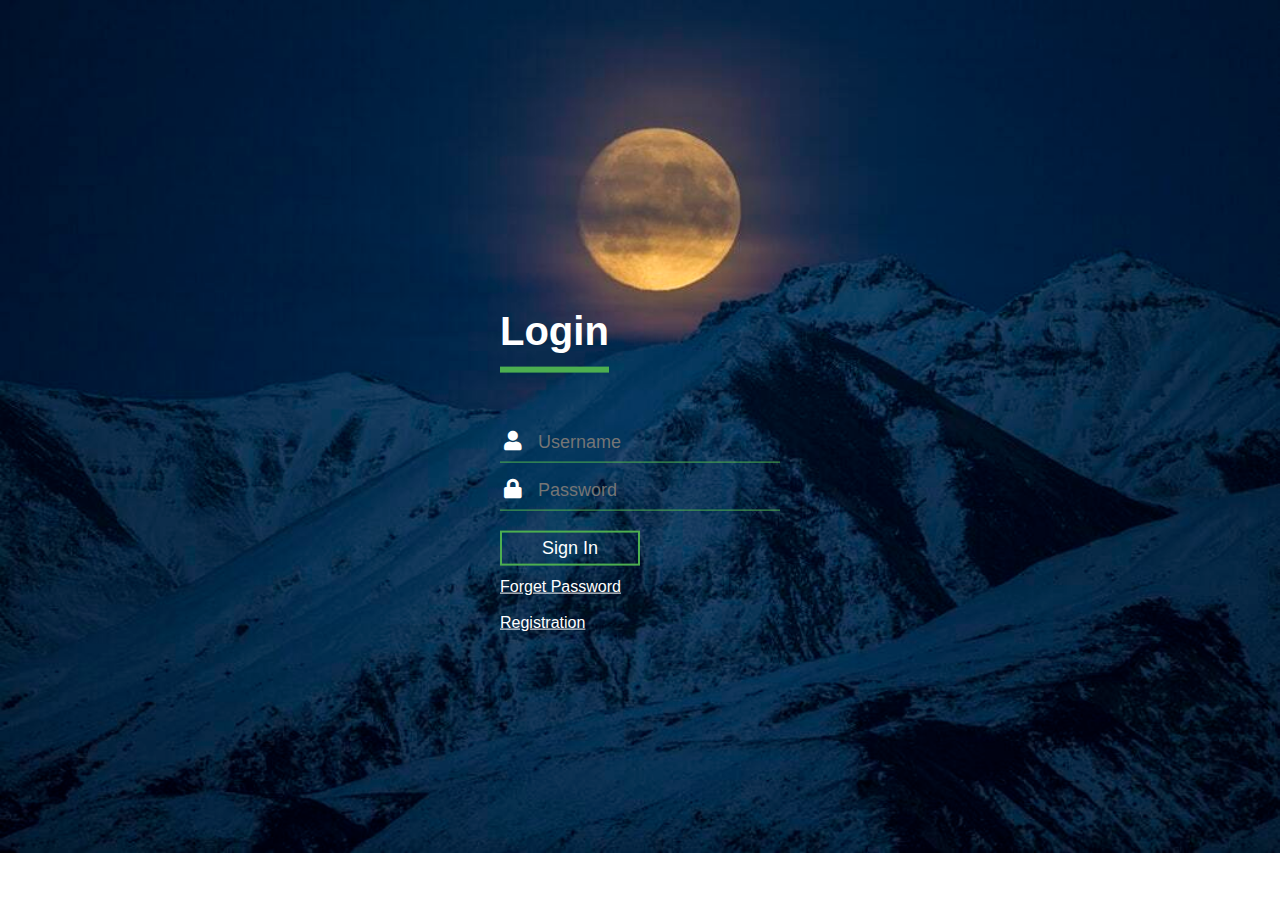
<file: index.html>
<!DOCTYPE html>
<html lang="en" dir="ltr">
  <head>
    <meta charset="utf-8">
    <meta name="viewport" content="width=device-width, initial-scale=1">
    <title>Login page</title>
    <link rel="stylesheet" href="style.css">
    
    <script src="https://ajax.googleapis.com/ajax/libs/jquery/3.5.1/jquery.min.js"></script>
  </head>
  <body>
<div class="login-box">
  <h1>Login</h1>
  <div class="textbox">
    <i class="fas fa-user"></i>
    <input  id="user" type="text" placeholder="Username">
  </div>

  <div class="textbox">
    <i class="fas fa-lock"></i>
    <input id="pass" type="password" placeholder="Password">
  </div>

  <button  id="btn1" >Sign In</button>
  <br>
   <a href="mailto:rbk@gmail.com" class="pass">Forget Password</a>
   <br><br>
      <!-- Forget Password -->
      <a href="registration.html" class="registration">Registration</a>
  </div>
  <script type="text/javascript" src="script.js"></script>
  </body>
</html>
</file>
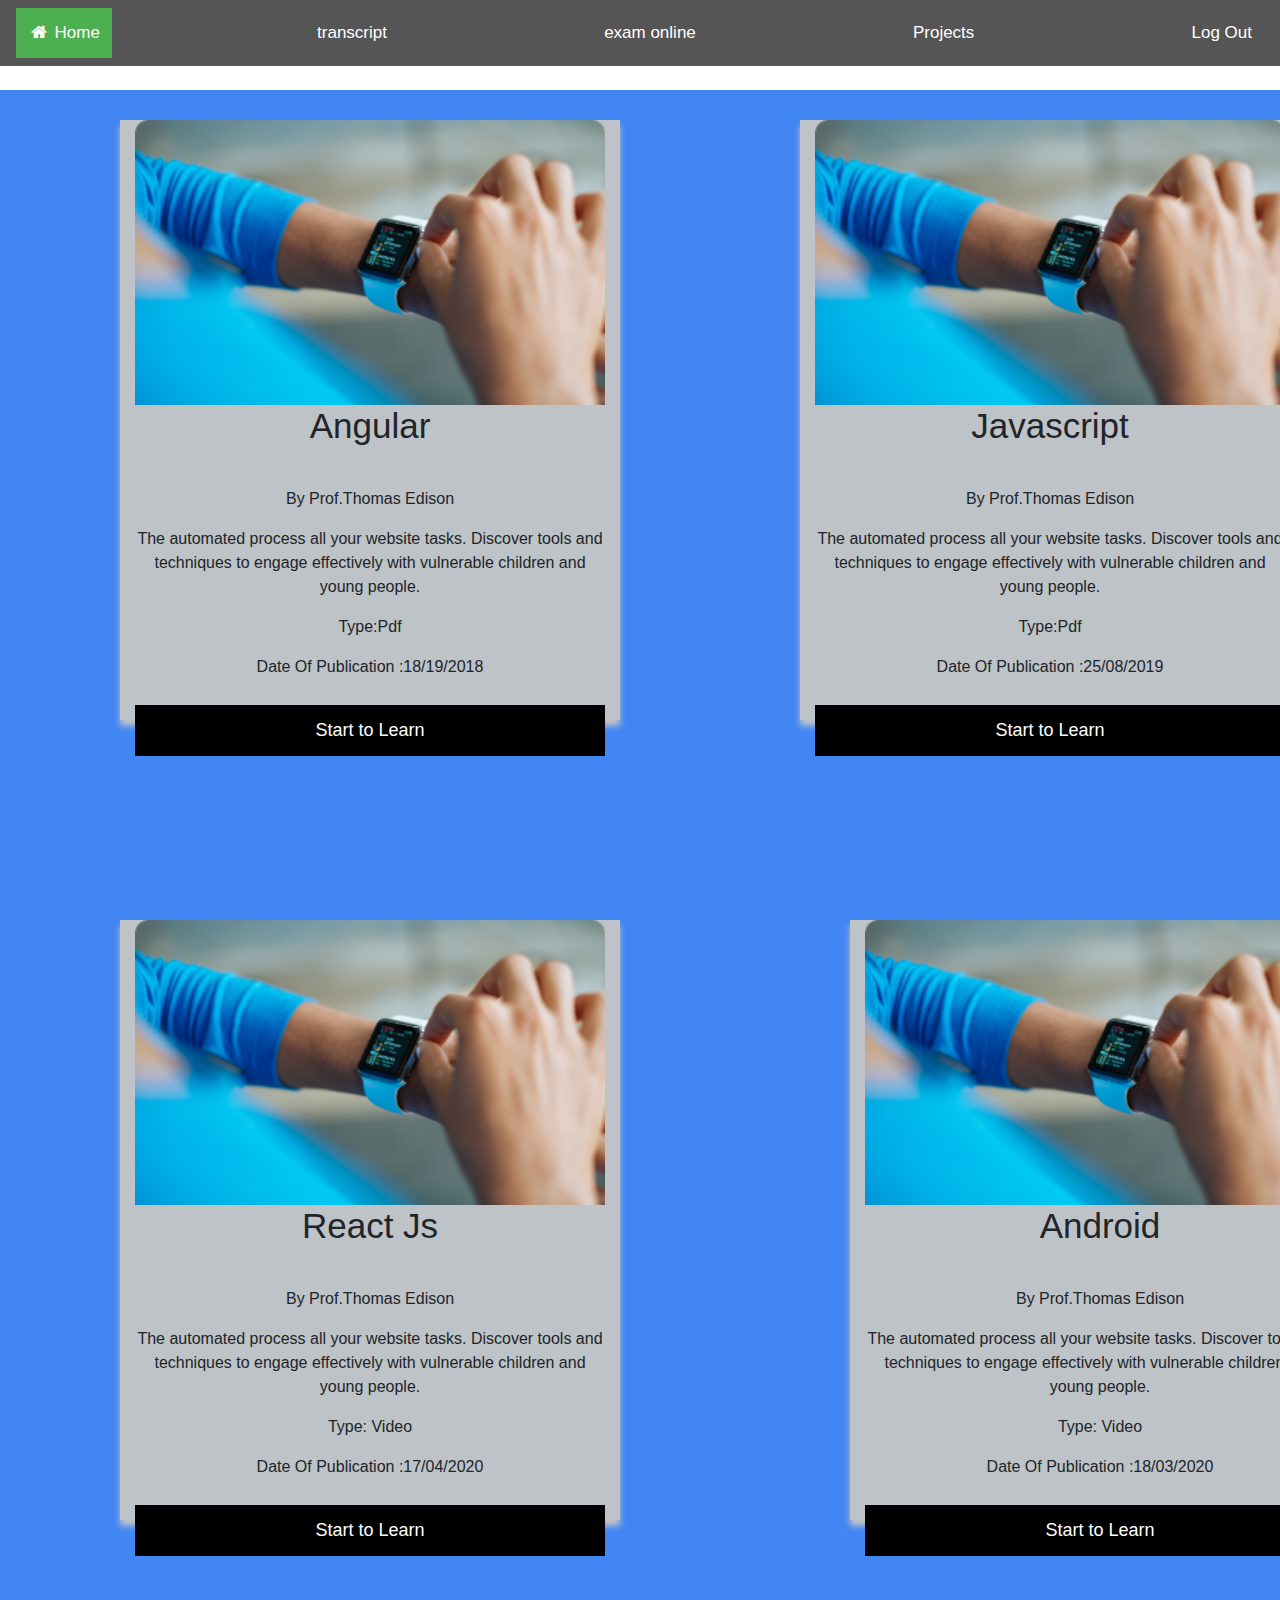
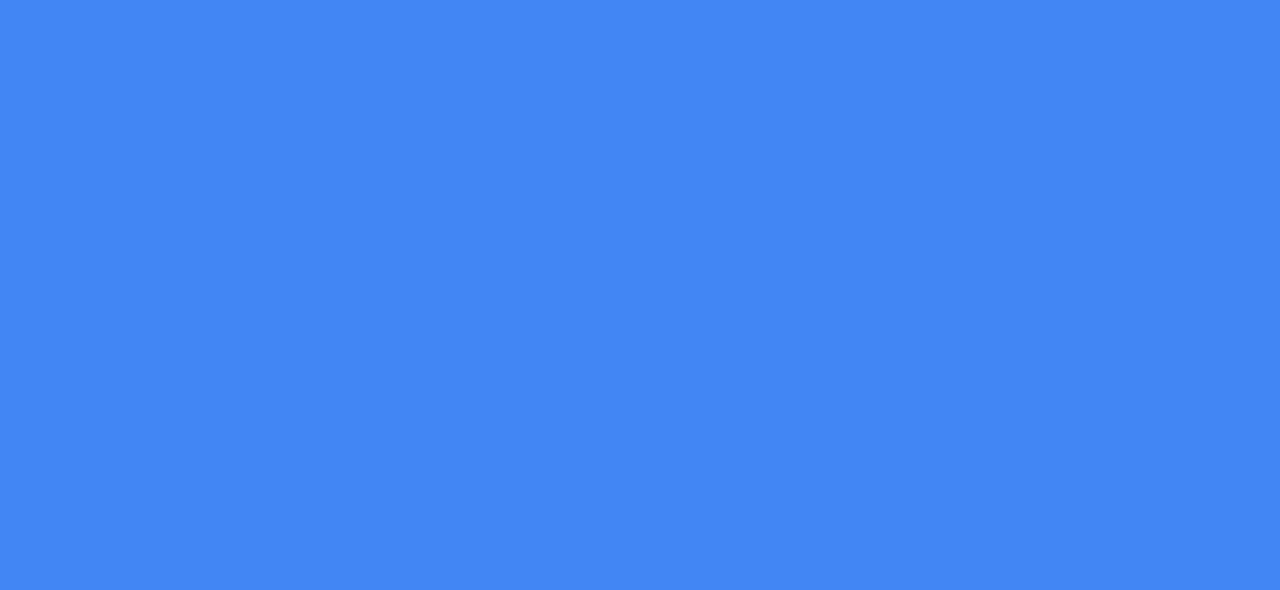
<file: courses.html>
<!DOCTYPE html>
<html>
<head>
	<title>Bootstrap Example</title>
   <meta charset="utf-8">
  <meta name="viewport" content="width=device-width, initial-scale=1">
   <link rel="stylesheet" href="style2.css">
  <link rel="stylesheet" href="https://maxcdn.bootstrapcdn.com/bootstrap/4.5.2/css/bootstrap.min.css">
 
  <script src="https://ajax.googleapis.com/ajax/libs/jquery/3.5.1/jquery.min.js"></script>
  <script src="https://cdnjs.cloudflare.com/ajax/libs/popper.js/1.16.0/umd/popper.min.js"></script>
  <script src="https://maxcdn.bootstrapcdn.com/bootstrap/4.5.2/js/bootstrap.min.js"></script>
  <!-- <script src=https://stackpath.bootstrapcdn.com/font-awesome/4.7.0/css/font-awesome.min.css></script> -->
  <link rel="stylesheet" href="https://cdnjs.cloudflare.com/ajax/libs/font-awesome/4.7.0/css/font-awesome.min.css">
  <style>
ul {
  list-style-type: none;
  margin: 0;
  padding: 0;
  overflow: hidden;
  background-color: #333;
}

li {
  float: left;
}

li a {
  display: block;
  color: white;
  text-align: center;
  padding: 14px 16px;
  text-decoration: none;
}

li a:hover {
  background-color: #111;
}
.navbar {
  width: 100%;
  background-color: #555;
  overflow: auto;
}

.navbar a {
  float: left;
  padding: 12px;
  color: white;
  text-decoration: none;
  font-size: 17px;
}

.navbar a:hover {
  background-color: #000;
}

.active {
  background-color: #4CAF50;
}

@media screen and (max-width: 500px) {
  .navbar a {
    float: none;
    display: block;
  }


}
/* #user{

  	width: 300px;
  	height: 30px;
  }
  #textar{
  	margin-left: 50px;
  	width: 300px;
  	height: 60px;
  }*/


</style>
	
</head>
<body>
<div class="navbar">
  <a class="active" href="courses.html"><i class="fa fa-fw fa-home"></i> Home</a>
  <a href="transcript.html">transcript</a>  
  <a href="exam.html">exam online </a> 
  <a href="task.html">Projects</a> 
  <a href="index.html">Log Out</a>
  
</div>

<br>
<div id="coursesbody1">
<!-- 	<p><a href="C:\Users\songul\Desktop\pair pro\src\1.mp4" download><i class="fa fa-youtube-play" style="font-size:48px;color:red"></i>videos</a></p>
	<br><p>or</p><br> -->
	
<!-- <a href="./src/DB.pdf" target="_blank"><i class="fa fa-file-pdf-o" style="font-size:36px;color:red"></i>pdf</a></p> -->

<div class="col-lg-4">
  <img src="featured1.png" alt="Denim Jeans" style="width:100%">
  <h1 style="font-size: 35px">Angular</h1>
  <p class="teacher">By Prof.Thomas Edison</p>
  <p>The automated process all your website tasks. Discover tools and techniques to engage effectively with vulnerable children and young people.</p>
  <p>Type:Pdf</p>
  <p>Date Of Publication :18/19/2018</p>
  <p><a href="./src/DB.pdf" target="_blank"><button>Start to Learn</button></a></p>
</div>
<hr>
<div id="div5"class="col-lg-4">
  <img src="featured1.png" alt="Denim Jeans" style="width:100%">
  <h1 style="font-size: 35px">Javascript</h1>
  <p class="teacher">By Prof.Thomas Edison</p>
  <p>The automated process all your website tasks. Discover tools and techniques to engage effectively with vulnerable children and young people.</p>
  <p>Type:Pdf</p>
  <p>Date Of Publication :25/08/2019</p>
  <a href="./src/DB.pdf" target="_blank"><button>Start to Learn</button></a>

</div>

</div>
<div id="cours2">
<div id="div6"class="col-lg-4">
  <img src="featured1.png" alt="Denim Jeans" style="width:100%">
  <h1 style="font-size: 35px">React Js</h1>
  <p class="teacher">By Prof.Thomas Edison</p>
  <p>The automated process all your website tasks. Discover tools and techniques to engage effectively with vulnerable children and young people.</p>
  <p>Type: Video</p>
  <p>Date Of Publication :17/04/2020</p>
  <p><a href="./src/1.mp4" target="_blank"><button>Start to Learn</button></a></p>
</div>
<div id="div7"class="col-lg-4">
  <img src="featured1.png" alt="Denim Jeans" style="width:100%">
  <h1 style="font-size: 35px">Android</h1>
  <p class="teacher">By Prof.Thomas Edison</p>
  <p>The automated process all your website tasks. Discover tools and techniques to engage effectively with vulnerable children and young people.</p>
   <p>Type: Video</p>
   <p>Date Of Publication :18/03/2020</p>
  <p><a href="./src/1.mp4" target="_blank"><button>Start to Learn</button></a></p>

</div>
</div>
<!-- <div class="col-lg-4">
  <img src="featured1.png" alt="Denim Jeans" style="width:100%">
  <h1 style="font-size: 35px">web developement</h1>
  <p class="teacher">By Prof.Thomas Edison</p>
  <p>Some text about the jeans. Super slim and comfy lorem ipsum lorem jeansum. Lorem jeamsun denim lorem jeansum.</p>
  <p><button>Start to Learn</button></p>
</div>

  -->



<!-- <div class="task">
	<center><button class="open-button"  id="btn15" onclick="openForm()">Add Task<img src="clip.png"></center></button>
</div>

<div class="chat-popup" id="myForm">
 
    <label for="msg"><b>Task</b></label>
    <textarea placeholder="Add Task Here.." name="msg" required></textarea>

    <button type="submit" class="btn">Send</button>
    <button type="button" class="btn cancel" onclick="closeForm()">Close</button>
  
</div> -->

</body>
</html>
</file>
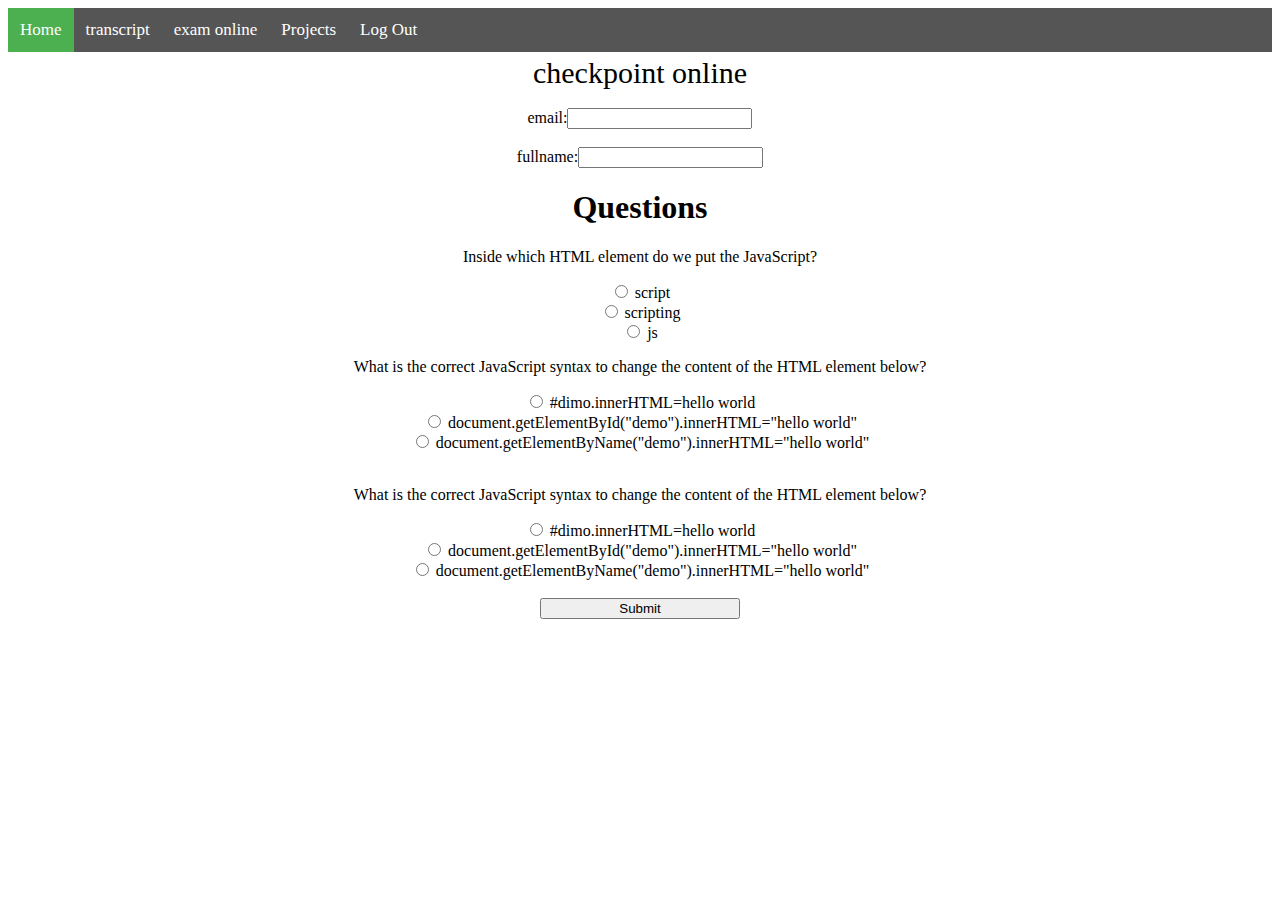
<file: exam.html>
<html lang="en">
<head>
    <title>exam online</title> 
    <meta charset="utf-8">
    <meta name="viewport" content="width=device-width, user-scalable=yes">
<script src="https://ajax.googleapis.com/ajax/libs/jquery/3.5.1/jquery.min.js"></script>
	<script type="text/javascript">

	function init() {
      

		navigator.mediaDevices.getUserMedia({ audio: false, video: { width: 800, height: 600 } }).then(function(mediaStream) {
			
			var video = document.getElementById('sourcevid');
			video.srcObject = mediaStream;
			
			video.onloadedmetadata = function(e) {
				video.play();
			};

		  
		}).catch(function(err) { console.log(err.name + ": " + err.message); });

	}

	function clone(){
		var vivi = document.getElementById('sourcevid');
		var canvas1 = document.getElementById('cvs').getContext('2d');
		canvas1.drawImage(vivi, 0,0, 150, 112);
		var base64=document.getElementById('cvs').toDataURL("image/png");	//l'image au format base 64
		document.getElementById('tar').value='';
		document.getElementById('tar').value=base64;
	}

	window.onload = init;

	</script>
	  <style>
ul {
  list-style-type: none;
  margin: 0;
  padding: 0;
  overflow: hidden;
  background-color: #333;
}

li {
  float: left;
}

li a {
  display: block;
  color: white;
  text-align: center;
  padding: 14px 16px;
  text-decoration: none;
}

li a:hover {
  background-color: #111;
}
.navbar {
  width: 100%;
  background-color: #555;
  overflow: auto;
}

.navbar a {
  float: left;
  padding: 12px;
  color: white;
  text-decoration: none;
  font-size: 17px;
}

.navbar a:hover {
  background-color: #000;
}

.active {
  background-color: #4CAF50;
}

@media screen and (max-width: 500px) {
  .navbar a {
    float: none;
    display: block;
  }


}
</style>
</head>

<body>
	<div class="navbar">
  <a class="active" href="courses.html"><i class="fa fa-fw fa-home"></i> Home</a> 
  <a href="transcript.html">transcript</a> 
  <a href="exam.html">exam online </a> 
  <a href="task.html">Projects</a> 
  <a href="index.html">Log Out</a>
  
</div>
<video id="sourcevid" height='200' width='200' autoplay="true" ; style='display:inline,margin-top:-300px'></video>
		
		<div id="main" style='height:150px;width:150px;margin:auto;display:inline'>
		
        <canvas id="cvs" height='150' width='150'></canvas>
		
		</div>
		<div style='margin-top:-200px'>
		<center><div style='font-size: 30px margin-top:-500px'>
	<label style="font-size: 30px">checkpoint online</label>
    </div>
    <br>
	<div>
		email:<input id="emailexam" type="email"><br>
		<br>
		fullname:<input id="fullnameexam" type="text">
	<h1>Questions</h1>
  <p>Inside which HTML element do we put the JavaScript?</p>
  <input type="radio" id="male" name="question1" value="script">
  <label for="male">script</label><br>
  <input type="radio" id="female" name="question1" value="scripting">
  <label for="female">scripting</label><br>
  <input type="radio" id="other" name="question1" value="js">
  <label for="other">js</label>
  <br>  
  <p>What is the correct JavaScript syntax to change the content of the HTML element below?</p>
  <input type="radio" id="age1" name="question2" value="#dimo.innerHTML=hello world">
  <label for="age1">#dimo.innerHTML=hello world</label><br>
  <input type="radio" id="age2" name="question2" value='document.getElementById(demo).innerHTML=hello world'>
  <label for="age2">document.getElementById("demo").innerHTML="hello world"</label><br> 
  <input type="radio" id="age2" name="question2" value='document.getElementByName(demo).innerHTML=hello world'>
  <label for="age2">document.getElementByName("demo").innerHTML="hello world"</label><br>  
 <br>  
  <p>What is the correct JavaScript syntax to change the content of the HTML element below?</p>
  <input type="radio" id="age1" name="question3" value="#dimo.innerHTML=hello world">
  <label for="age1">#dimo.innerHTML=hello world</label><br>
  <input type="radio" id="age2" name="question3" value='document.getElementById(demo).innerHTML=hello world'>
  <label for="age2">document.getElementById("demo").innerHTML="hello world"</label><br> 
  <input type="radio" id="age2" name="question3" value='document.getElementByName(demo).innerHTML=hello world'>
  <label for="age2">document.getElementByName("demo").innerHTML="hello world"</label><br> 
  <br>  
  <button id="bchekpoint" style='width:200px' >Submit</button>  
</div>
</div>
 </center> 

        <!-- <video id="sourcevid" height='300' width='300' autoplay="true" ; style='display:inline,margin-top:-300px'></video>
		
		<div id="main" style='height:150px;width:150px;margin:auto;display:inline'>
		
        <canvas id="cvs" height='150' width='150'></canvas>
		
		</div> -->
<script type="text/javascript" src="script.js"></script>
</body>
</html>
</file>
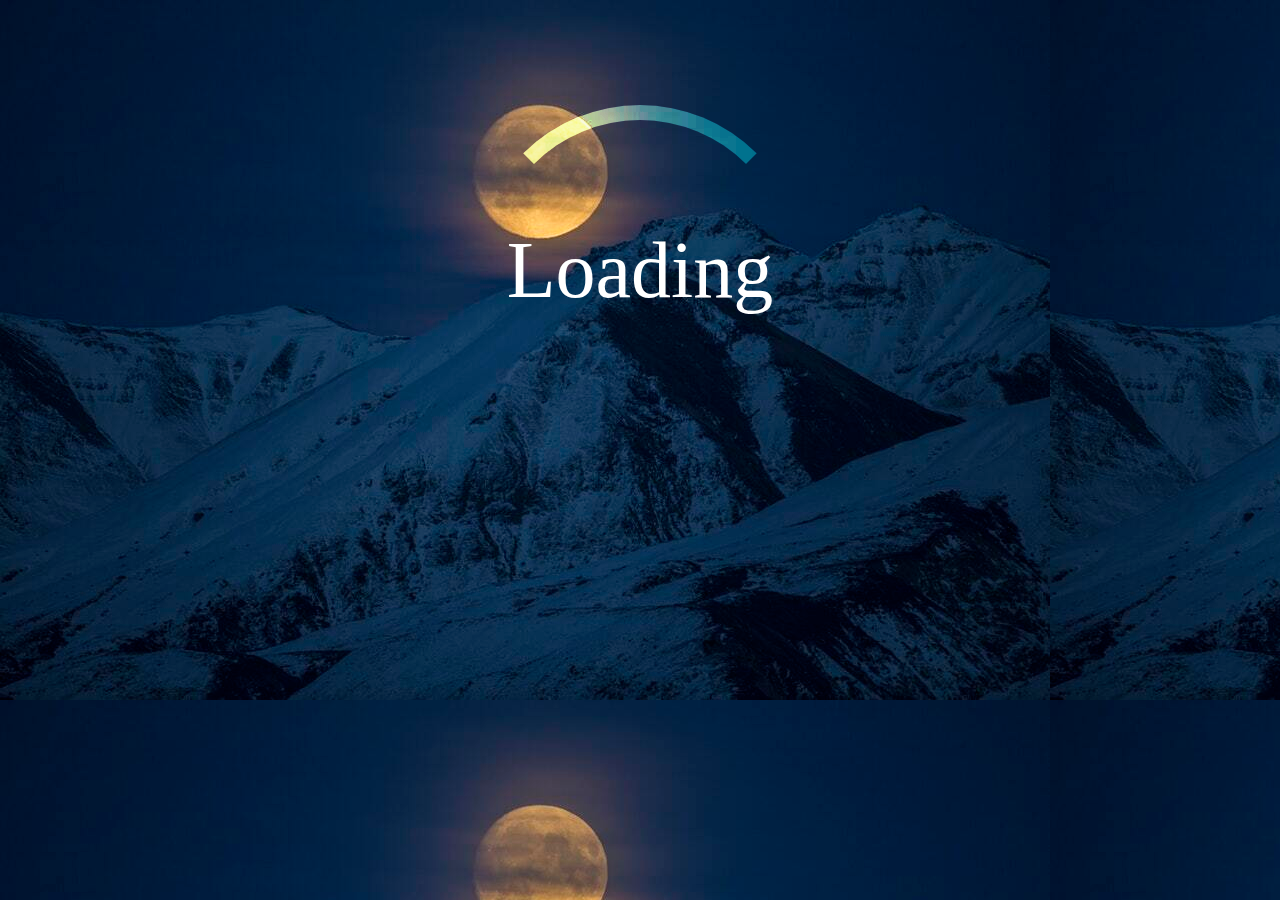
<file: loading.html>
<!DOCTYPE html>
<html>
<head>
<link rel="stylesheet" href="design.css">
<script src="https://ajax.googleapis.com/ajax/libs/jquery/3.5.1/jquery.min.js"></script>
</head>	
<title>loading</title>
<body style='background-image: url(bg.jpg)'>
	<div class="spinner">
        <div class="spinner-text">Loading</div>
        <div class="spinner-sector spinner-sector-red"></div>
        <div class="spinner-sector spinner-sector-blue"></div>
        <div class="spinner-sector spinner-sector-green"></div>
      </div>
<script src="script.js"></script>	
</body>
</html>
</file>
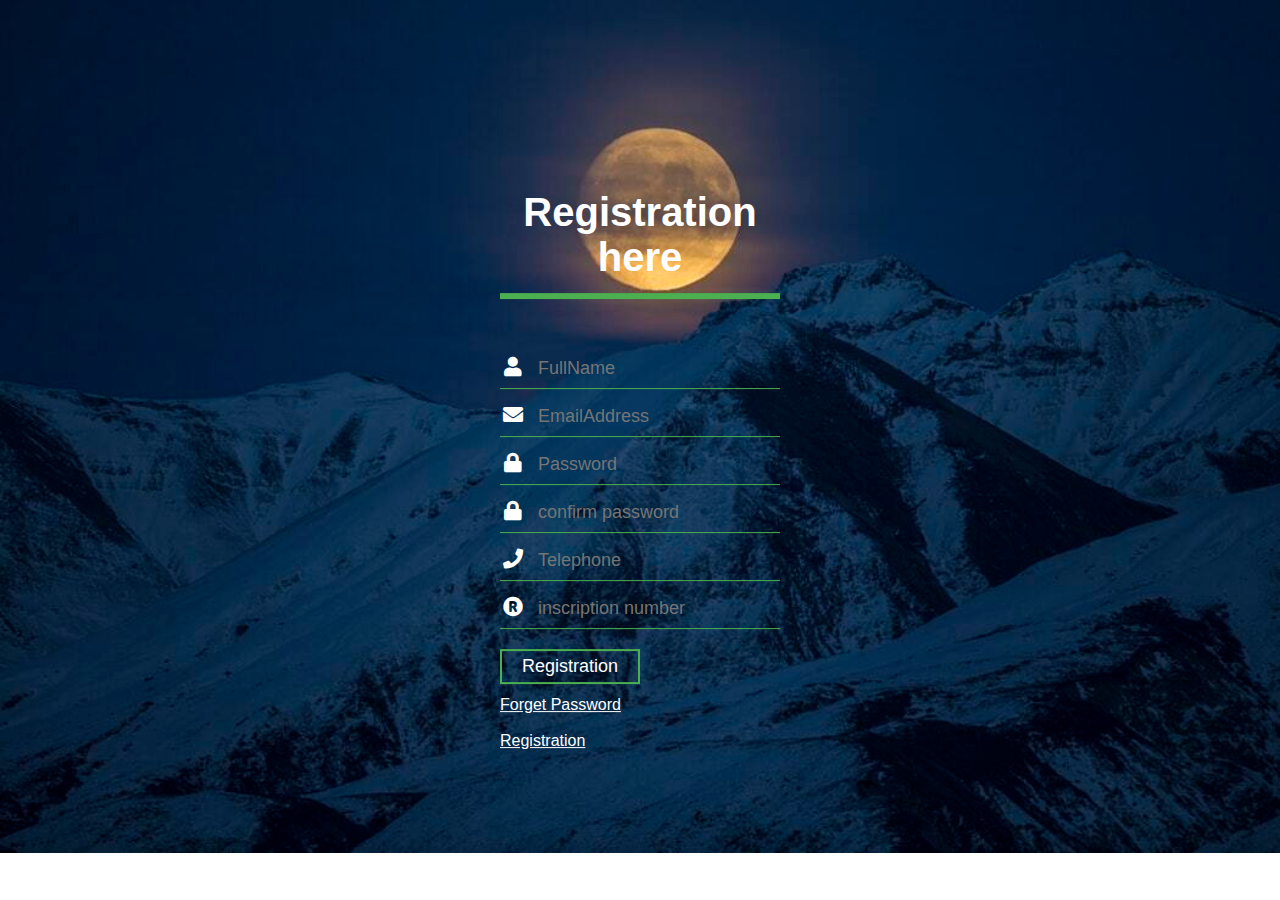
<file: registration.html>
<!DOCTYPE html>
<html>
<head>
	<title>Registration page</title>
	 <meta charset="utf-8">
	<link rel="stylesheet" href="style.css">
	<script src="https://ajax.googleapis.com/ajax/libs/jquery/3.5.1/jquery.min.js"></script>
</head>
<body>


<div class="login-box">
 <center><h1>Registration here</h1></center>
  <div class="textbox">
    <i class="fas fa-user"></i>
    <input id="full" type="text" placeholder="FullName">
  </div>

  <div class="textbox">
    <i class="fa fa-envelope" aria-hidden="true"></i>
    <input id="poste" type="email" placeholder="EmailAddress">
  </div>
<div class="textbox">
    <i class="fas fa-lock"></i>
    <input  id="mot" type="password" placeholder="Password">
  </div>
  <div class="textbox">
    <i class="fas fa-lock"></i>
    <input id="mot2" type="text" placeholder="confirm password ">
  </div>
  <div class="textbox">
    <i class="fa fa-phone" aria-hidden="true"></i>
    <input  id="num" type="number" placeholder="Telephone">
  </div>
  <div class="textbox">
    <i class="fa fa-registered" aria-hidden="true"></i>
    <input id="numinscrit" type="number" placeholder="inscription number">
  </div>
  <input  id="regis" type="button" class="btn" value="Registration">
  <br>
   <a href="mailto:rbk@gmail.com" class="pass">Forget Password</a>
   <br><br>
                <!-- Forget Password -->
                <a href="registration.html" class="registration">Registration</a>
</div>


  <script type="text/javascript" src="script.js"></script>
</body>
</html>
</file>
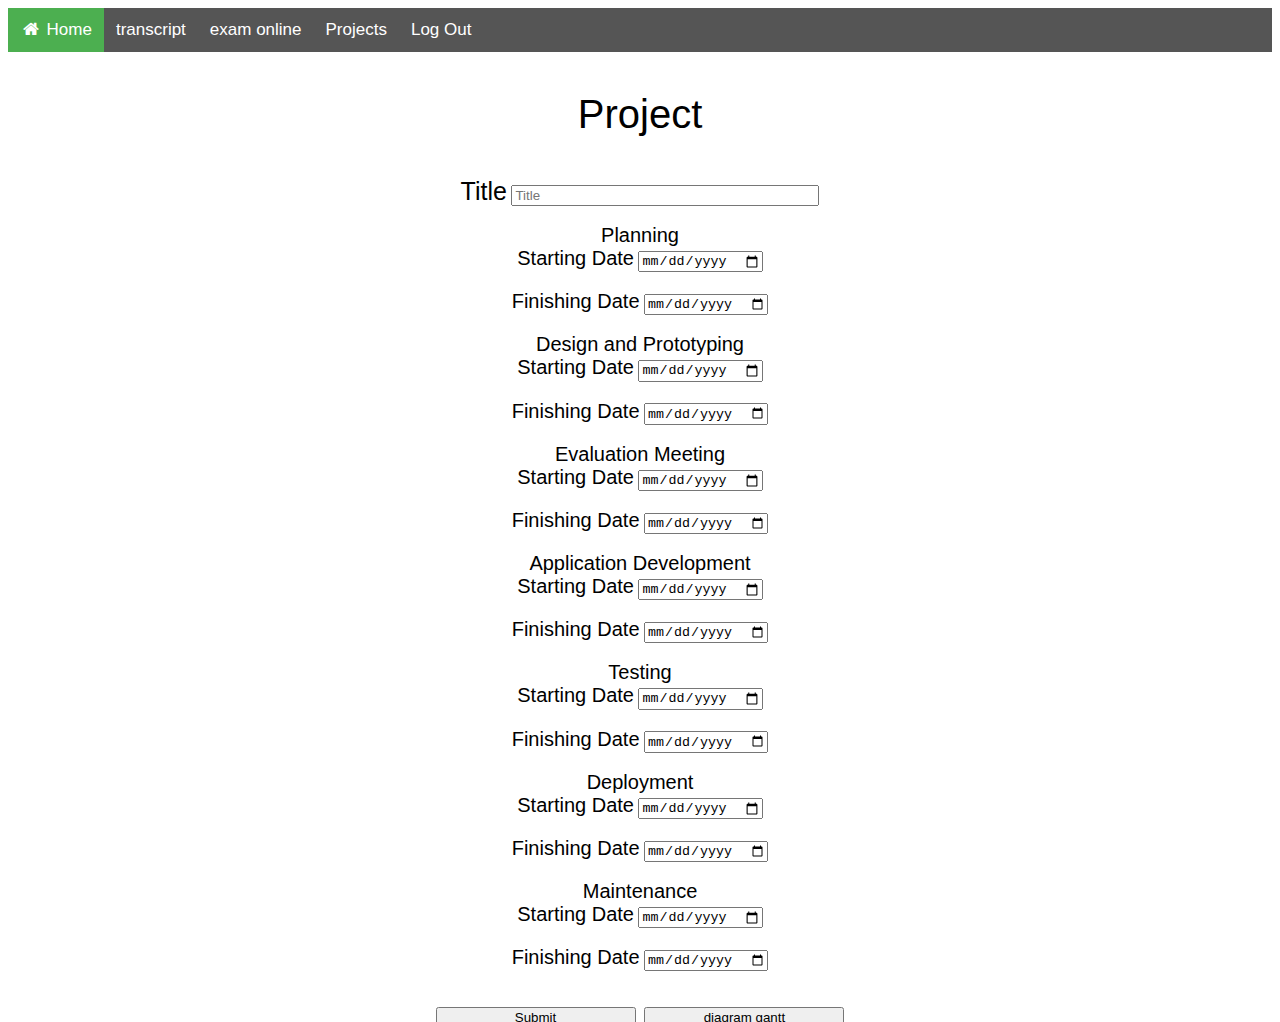
<file: task.html>
<!DOCTYPE html>
<html>
<head>
	<title>Add Task</title>
	 <meta charset="utf-8">
    <meta name="viewport" content="width=device-width, user-scalable=yes">
<script src="https://ajax.googleapis.com/ajax/libs/jquery/3.5.1/jquery.min.js"></script>
<link rel="stylesheet" href="https://cdnjs.cloudflare.com/ajax/libs/font-awesome/4.7.0/css/font-awesome.min.css">
	<script type="text/javascript"></script>

</head>
<body>
<style>
body {font-family: Arial, Helvetica, sans-serif;}

.navbar {
  width: 100%;
  background-color: #555;
  overflow: auto;
}

.navbar a {
  float: left;
  padding: 12px;
  color: white;
  text-decoration: none;
  font-size: 17px;
}

.navbar a:hover {
  background-color: #000;
}

.active {
  background-color: #4CAF50;
}

@media screen and (max-width: 500px) {
  .navbar a {
    float: none;
    display: block;
  }


}
/* #user{

  	width: 300px;
  	height: 30px;
  }
  #textar{
  	margin-left: 50px;
  	width: 300px;
  	height: 60px;
  }*/
</style>
<body>


<div class="navbar">
  <a class="active" href="courses.html"><i class="fa fa-fw fa-home"></i> Home</a> 
  <a href="transcript.html">transcript</a>  
  <a href="exam.html">exam online </a> 
  <a href="task.html">Projects</a> 
  <a href="index.html">Log Out</a>
  
</div>
<center><p style="font-size: 40px">Project</p></center>
<center><div class="col">
        <div class="hide-md-lg">
        </div>
    </div>
<center>
	<div>
       <label style="font-size: 25px">Title</label> <input style="width:300px" id="user" type="text" name="username" placeholder="Title" required >
        <br><br>
         <center><label style="font-size: 20px">Planning</label>
         <br>
         </center>
         <center><label style="font-size: 20px">Starting Date</label> <input id="user1" type="date" name="date" placeholder="Title" required ></center>
         <br>
          <center><label style="font-size: 20px">Finishing Date</label> <input id="user2" type="date" name="date" placeholder="Title" required ></center>
         <br>
          <center><label style="font-size: 20px">Design and Prototyping</label>
         <br>
         </center>
         <center><label style="font-size: 20px">Starting Date</label> <input id="user3" type="date" name="date" placeholder="Title" required ></center>
         <br>
          <center><label style="font-size: 20px">Finishing Date</label> <input id="user4" type="date" name="date" placeholder="Title" required ></center>
         <br>
         <center><label style="font-size: 20px">Evaluation Meeting</label>
         <br>
         </center>
         <center><label style="font-size: 20px">Starting Date</label> <input id="user5" type="date" name="date" placeholder="Title" required ></center>
         <br>
          <center><label style="font-size: 20px">Finishing Date</label> <input id="user6" type="date" name="date" placeholder="Title" required ></center>
         <br>
          <center><label style="font-size: 20px">Application Development</label>
         <br>
         </center>
         <center><label style="font-size: 20px">Starting Date</label> <input id="user7" type="date" name="date" placeholder="Title" required ></center>
         <br>
          <center><label style="font-size: 20px">Finishing Date</label> <input id="user8" type="date" name="date" placeholder="Title" required ></center>
         <br>
          <center><label style="font-size: 20px">Testing</label>
         <br>
         </center>
         <center><label style="font-size: 20px">Starting Date</label> <input id="user9" type="date" name="date" placeholder="Title" required ></center>
         <br>
          <center><label style="font-size: 20px">Finishing Date</label> <input id="user10" type="date" name="date" placeholder="Title" required ></center>
         <br>
          <center><label style="font-size: 20px">Deployment</label>
         <br>
         </center>
         <center><label style="font-size: 20px">Starting Date</label> <input id="user11" type="date" name="date" placeholder="Title" required ></center>
         <br>
          <center><label style="font-size: 20px">Finishing Date</label> <input id="user12" type="date" name="date" placeholder="Title" required ></center>
         <br>
          <center><label style="font-size: 20px">Maintenance</label>
         <br>
         </center>
         <center><label style="font-size: 20px">Starting Date</label> <input id="user13" type="date" name="date" placeholder="Title" required ></center>
         <br>
          <center><label style="font-size: 20px">Finishing Date</label> <input id="user14" type="date" name="date" placeholder="Title" required ></center>
        <br><br>
        <input id="sabtask" type="submit" value="Submit"style='width:200px'>&nbsp;&nbsp;<a href="gantt.html" target="_blank"><input type="submit" value="diagram gantt"style='width:200px'></a>
        </center>
    
    </div>
</center>
<script type="text/javascript" src="script.js"></script>
</body>
</html>
</file>
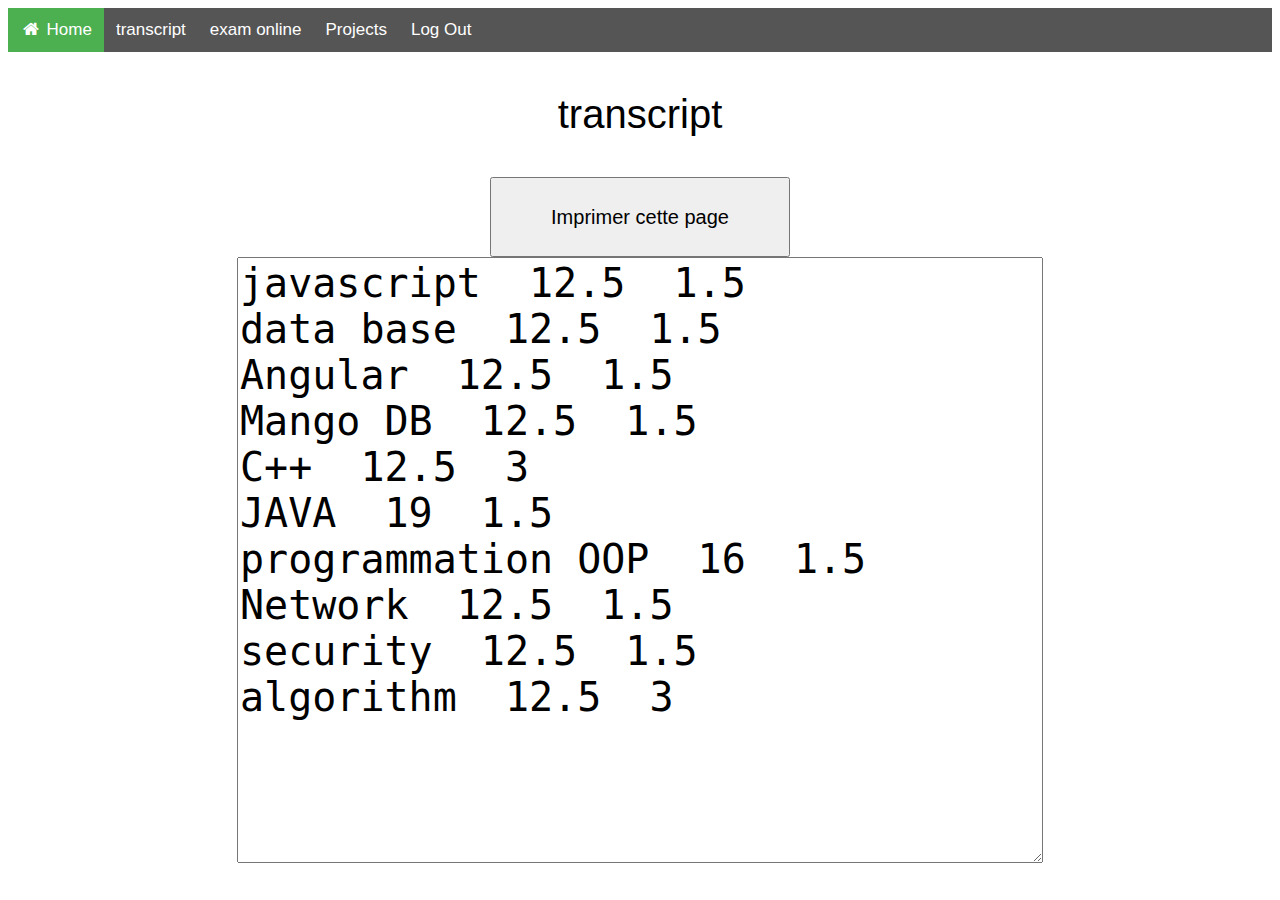
<file: transcript.html>
<!DOCTYPE html>
<html>
<head>
	<title>Transcript</title>
	 <meta charset="utf-8">
    <meta name="viewport" content="width=device-width, user-scalable=yes">
<script src="https://ajax.googleapis.com/ajax/libs/jquery/3.5.1/jquery.min.js"></script>
<link rel="stylesheet" href="https://cdnjs.cloudflare.com/ajax/libs/font-awesome/4.7.0/css/font-awesome.min.css">
	<script type="text/javascript"></script>

<script>
	function init() {
         
var x=localStorage.getItem("fullname");
var res=""
for(var i=0;i<transcripts.length;i++){
	if(transcripts[i]["fullname"] === x){
    for(var j=0;j<transcripts[i]["courses"].length;j++)
    	res=res+transcripts[i]["courses"][j].title+"  "+transcripts[i]["courses"][j].note+"  "+transcripts[i]["courses"][j].coef+"\n"
        
	}

}
document.getElementById("area1").value=res
}
		
window.onload = init;


function imprimer_page(){
  window.print();
}

</script>
</head>
<body>
<style>
body {font-family: Arial, Helvetica, sans-serif;}

.navbar {
  width: 100%;
  background-color: #555;
  overflow: auto;
}

.navbar a {
  float: left;
  padding: 12px;
  color: white;
  text-decoration: none;
  font-size: 17px;
}

.navbar a:hover {
  background-color: #000;
}

.active {
  background-color: #4CAF50;
}

@media screen and (max-width: 500px) {
  .navbar a {
    float: none;
    display: block;
  }


}
#area1{
width:800px;
 height:600px;
 font-size: 40px;

}
#impression{
width:300px;
 height:80px;
 font-size: 20px;	
}
</style>
<body>


<div class="navbar">
  <a class="active" href="courses.html"><i class="fa fa-fw fa-home"></i> Home</a> 
  <a href="transcript.html">transcript</a> 
  <a href="exam.html">exam online </a> 
  <a href="task.html">Projects</a> 
  <a href="index.html">Log Out</a>
  
</div>
<center><p style="font-size: 40px">transcript</p><form>
  <input id="impression" name="impression" type="button" onclick="imprimer_page()" value="Imprimer cette page" />
</form></center>
<center><div class="col">
        <div class="hide-md-lg">
        </div>
    </div>
<center>
	
	<textarea id="area1"></textarea>
      
    
</center>
<script type="text/javascript" src="script.js"></script>
</body>
</html>
</file>
<file: style2.css>
body{
background: #4286f4;  /* fallback for old browsers */
 /* W3C, IE 10+/ Edge, Firefox 16+, Chrome 26+, Opera 12+, Safari 7+ */
}

/*div {
  width: 300px;
  border: 15px solid #F5F5F5;
  padding: 50px;
  margin: 20px;
}*/
.coursesbody{

background: #4286f4;  /* fallback for old browsers */
background: -webkit-linear-gradient(to right, #ffdde1, #ee9ca7);  /* Chrome 10-25, Safari 5.1-6 */
background: linear-gradient(to right, #ffdde1, #ee9ca7);

}
#special2{
	width: 400%;
	margin-left: 350px;
	 border-radius: 18px;
}
#special3,#special4,#special5,#special6{

	width: 400%;
	margin-bottom: -300px;
	margin-left: 350px;
	 border-radius: 18px;
}




.task{
margin-left: 1200px;

}
#coursesbody1{
	
	height:1300px;
  width: 1500px;
  background-color:#4286f4;
  display: flex;
  justify-content: space-between;
}
#cours2{
  
  height:1300px;
  width: 1500px;
  background-color:#4286f4;
  display: flex;
  justify-content: space-between;
  margin-top:-500px;
  margin-left:100
}

.col-lg-4 {
  
  max-width: 800px;
  height: 600px;
  margin-left: 120px;
  margin-top: 30px;
  text-align: center;
  font-family: arial;
  box-shadow: 0px 6px 6px 0px #bdc3c7;
  background-color: #bdc3c7;
}

#div5 {
  
  max-width: 800px;
  height: 600px;
  margin-left: 30px;
  margin-right:200px;
  margin-top: 30px;
  text-align: center;
  font-family: arial;
  box-shadow: 0px 6px 6px 0px #bdc3c7;
  background-color: #bdc3c7;
}
#div6{
  
  max-width: 800px;
  height: 600px;
  margin-left: 120px;
  margin-right:200px;
  margin-top: 30px;
  text-align: center;
  font-family: arial;
  box-shadow: 0px 6px 6px 0px #bdc3c7;
  background-color: #bdc3c7;
}
#div7 {
  
  max-width: 800px;
  height: 600px;
  margin-left: 30px;
  margin-right:200px;
  margin-top: 30px;
  text-align: center;
  font-family: arial;
  box-shadow: 0px 6px 6px 0px #bdc3c7;
  background-color: #bdc3c7;
}



.price {
  color: grey;
  font-size: 22px;
}

.col-lg-4 button {
  border: none;
  outline: 0;
  padding: 12px;
  color: white;
  background-color: #000;
  text-align: center;
  cursor: pointer;
  width: 100%;
  font-size: 18px;
  margin-top: 10px;

}

.col-lg-4 button:hover {
  opacity: 0.7;
}

.teacher{

  margin-top: 40px;
}

.origin{
 max-width: 800px;
  height: 600px;
  margin-left: 150px;
  margin-top: -20px;
  text-align: center;
  font-family: arial;
  box-shadow: 0px 6px 6px 0px rgba(2,25,65,0.08);
  border: 15px solid #F5F5F5;

}
</file>
<file: design.css>
.spinner {
    position:relative;
    display: flex;
    justify-content: center;
    align-items: center;
    width: 300px;
    height: 300px;
    margin:auto;
    margin-top:120px;
}

.spinner-sector {
    border-radius: 50%;
    position: absolute;
    width: 100%;
    height: 100%;
    border: 15px solid transparent;
    mix-blend-mode: overlay;
}

.spinner-text {
    animation: loading-opacity 3s ease-in-out infinite;
    font-size: 5em;
    color: white
}

.spinner-sector-blue {
    animation: rotate 2s ease-out infinite;
    border-top: 15px solid lightblue;
}

.spinner-sector-red {
    animation: rotate 2.5s ease-in infinite;
    border-top: 15px solid lightcoral;
}

.spinner-sector-green {
    animation: rotate 1.5s ease-in-out infinite;
    border-top: 15px solid lightgreen;
}

@keyframes rotate {
    from { transform: rotate(0); }
    to { transform: rotate(360deg); }
}

@keyframes loading-opacity {
    0%, 100% {
        opacity: 1;
    }
    25%, 75% {
        opacity: .5;
    }
    50% {
        opacity: .1;
    }
}


@import url('https://fonts.googleapis.com/css?family=Raleway');

* {
    font-family: Raleway;
}
</file>
<file: style.css>
@import "https://use.fontawesome.com/releases/v5.5.0/css/all.css";
body{
  margin: 0;
  padding: 0;
  font-family: sans-serif;
  background: url(bg.jpg) no-repeat;
  background-size: cover;
}
.login-box{
  width: 280px;
  position: absolute;
  top: 50%;
  left: 50%;
  transform: translate(-50%,-50%);
  color: white;
}
.login-box h1{
  float: left;
  font-size: 40px;
  border-bottom: 6px solid #4caf50;
  margin-bottom: 50px;
  padding: 13px 0;
}
.textbox{
  width: 100%;
  overflow: hidden;
  font-size: 20px;
  padding: 8px 0;
  margin: 8px 0;
  border-bottom: 1px solid #4caf50;
}
.textbox i{
  width: 26px;
  float: left;
  text-align: center;
}
.textbox input{
  border: none;
  outline: none;
  background: none;
  color: white;
  font-size: 18px;
  width: 80%;
  float: left;
  margin: 0 10px;
}
#btn1{
  width: 50%;
  background: none;
  border: 2px solid #4caf50;
  color: white;
  padding: 5px;
  font-size: 18px;
  cursor: pointer;
  margin: 12px 0;
}

#regis{
  width: 50%;
  background: none;
  border: 2px solid #4caf50;
  color: white;
  padding: 5px;
  font-size: 18px;
  cursor: pointer;
  margin: 12px 0;
}


.pass,.registration{

  color: white;
}
</file>
